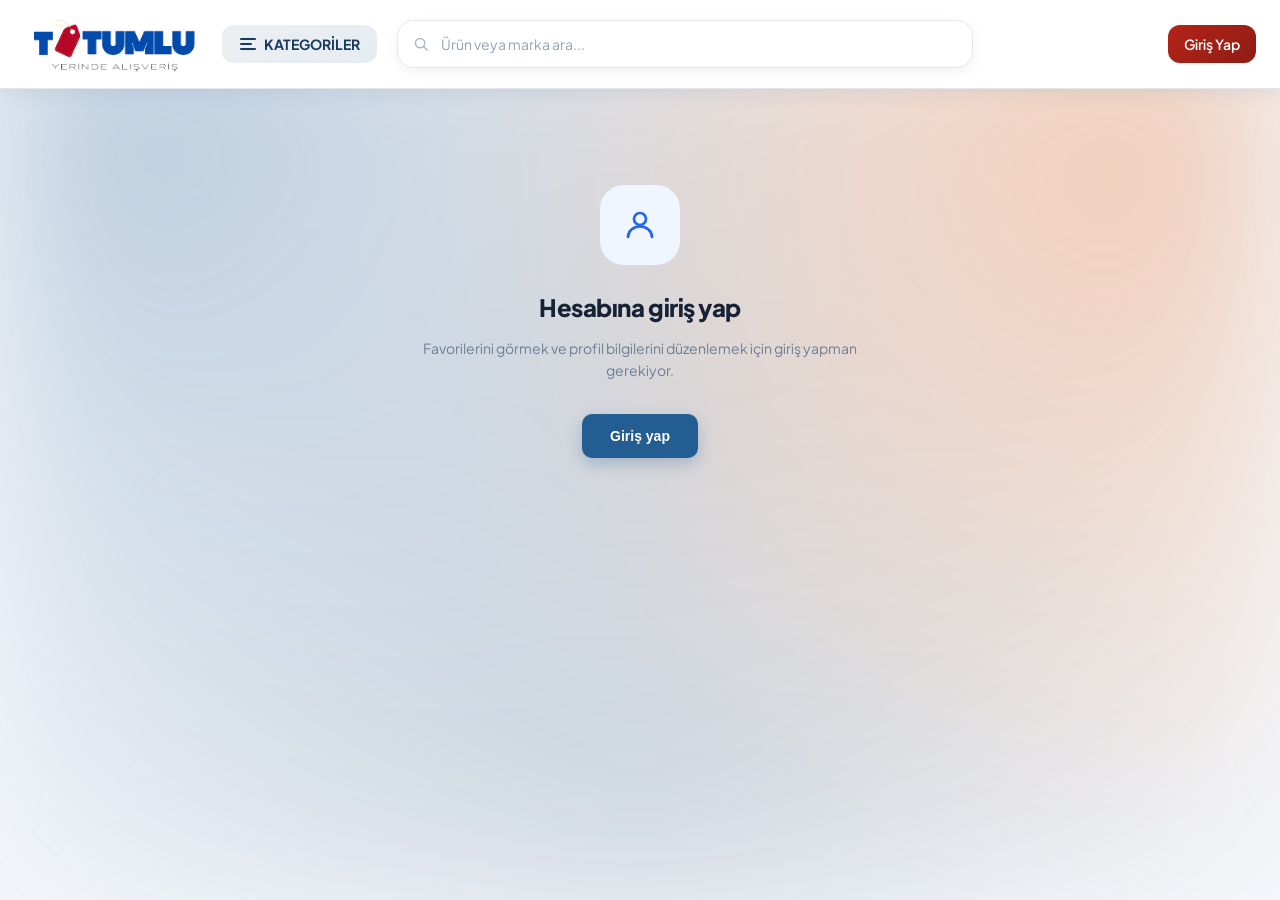
<file: PriceAggregator.Api/Frontend/account.html>
<!doctype html>
<html lang="tr">
  <head>
    <meta charset="UTF-8" />
    <meta name="viewport" content="width=device-width, initial-scale=1.0" />
    <title>Tutumlu — Hesabım</title>
    <link rel="preconnect" href="https://fonts.googleapis.com" />
    <link rel="preconnect" href="https://fonts.gstatic.com" crossorigin />
    <link
      href="https://fonts.googleapis.com/css2?family=Plus+Jakarta+Sans:wght@400;500;600;700;800&display=swap"
      rel="stylesheet"
    />
    <link rel="stylesheet" href="css/pages/main.css" />
  </head>
  <body>
    <div class="header-wrap">
      <header class="site-header">
        <div class="header-inner">
          <a href="index.html" class="logo">
            <img src="assets/logo.png" alt="Tutumlu Logo" class="logo-image" />
          </a>

          <button type="button" id="categoryMenuTrigger" class="category-nav-trigger">
            <span class="category-hamburger">
              <span></span><span></span><span></span>
            </span>
            <span>KATEGORİLER</span>
          </button>

          <div class="search-bar-wrap">
            <form id="searchForm" class="search-bar" role="search">
              <svg class="search-icon" viewBox="0 0 16 16" fill="none">
                <circle cx="6.5" cy="6.5" r="5" stroke="currentColor" stroke-width="1.6" />
                <path d="M10.5 10.5L14 14" stroke="currentColor" stroke-width="1.6" stroke-linecap="round" />
              </svg>
              <input
                id="searchInput"
                type="search"
                placeholder="Ürün veya marka ara..."
                autocomplete="off"
              />
              <button type="submit" class="sr-only">Ara</button>
            </form>
            <div id="searchSuggestions" class="search-suggestions"></div>
          </div>

          <div class="header-actions">
            <button type="button" class="login-btn">Giriş Yap</button>
          </div>
        </div>
      </header>

      <div id="categoryMegaMenu" class="category-mega-menu">
        <div class="mega-menu-inner">
          <ul class="mega-col-0"></ul>
          <ul class="mega-col-1"></ul>
          <div class="mega-col-2">
            <p class="mega-col-2-title"></p>
            <ul class="mega-col-2-list"></ul>
          </div>
          <div class="mega-col-3"></div>
        </div>
        <div class="mega-quicklinks">
          <span class="mega-quicklinks-label">Hızlı Erişim</span>
          <button type="button" class="mega-quicklink">Organik Ürünler</button>
          <button type="button" class="mega-quicklink">Bebek &amp; Çocuk</button>
        </div>
      </div>
    </div>

    <main class="account-page">
      <!-- Logged-out state -->
      <div id="accountGuest" class="account-guest hidden">
        <div class="account-guest-icon">
          <svg width="36" height="36" viewBox="0 0 24 24" fill="none" stroke="currentColor" stroke-width="1.8" stroke-linecap="round" stroke-linejoin="round">
            <circle cx="12" cy="8" r="4" />
            <path d="M4 20c0-4 3.6-7 8-7s8 3 8 7" />
          </svg>
        </div>
        <h2>Hesabına giriş yap</h2>
        <p>Favorilerini görmek ve profil bilgilerini düzenlemek için giriş yapman gerekiyor.</p>
        <button type="button" id="accountGuestLoginBtn" class="account-guest-cta">Giriş yap</button>
      </div>

      <!-- Logged-in state -->
      <div id="accountLoggedIn" class="hidden">
        <div class="account-header">
          <div class="account-header-icon">
            <svg width="26" height="26" viewBox="0 0 24 24" fill="none" stroke="currentColor" stroke-width="2.2" stroke-linecap="round" stroke-linejoin="round">
              <circle cx="12" cy="8" r="4" />
              <path d="M4 20c0-4 3.6-7 8-7s8 3 8 7" />
            </svg>
          </div>
          <div>
            <p class="account-eyebrow">HESABIM</p>
            <h1 id="accountName" class="account-title"></h1>
            <p id="accountEmail" class="account-subtitle"></p>
          </div>
          <button type="button" id="accountLogoutBtn" class="account-logout-btn">Çıkış yap</button>
        </div>

        <div class="account-tabs">
          <button type="button" class="account-tab active" id="tabFavorites" data-tab="favorites">
            <svg width="16" height="16" viewBox="0 0 24 24" fill="currentColor" stroke="none">
              <path d="M20.84 4.61a5.5 5.5 0 0 0-7.78 0L12 5.67l-1.06-1.06a5.5 5.5 0 0 0-7.78 7.78l1.06 1.06L12 21.23l7.78-7.78 1.06-1.06a5.5 5.5 0 0 0 0-7.78z" />
            </svg>
            Favorilerim
            <span id="favoritesCountBadge" class="account-tab-badge hidden">0</span>
          </button>
          <button type="button" class="account-tab" id="tabProfile" data-tab="profile">
            <svg width="16" height="16" viewBox="0 0 24 24" fill="none" stroke="currentColor" stroke-width="2.2" stroke-linecap="round" stroke-linejoin="round">
              <path d="M11 4H4a2 2 0 0 0-2 2v14a2 2 0 0 0 2 2h14a2 2 0 0 0 2-2v-7" />
              <path d="M18.5 2.5a2.121 2.121 0 0 1 3 3L12 15l-4 1 1-4 9.5-9.5z" />
            </svg>
            Profil Bilgilerim
          </button>
        </div>

        <!-- Favorites tab -->
        <section id="favoritesPanel" class="account-panel">
          <div id="favoritesEmpty" class="account-empty-state hidden">
            <div class="account-empty-icon">
              <svg width="36" height="36" viewBox="0 0 24 24" fill="none" stroke="#90b4d4" stroke-width="1.8" stroke-linecap="round" stroke-linejoin="round">
                <path d="M20.84 4.61a5.5 5.5 0 0 0-7.78 0L12 5.67l-1.06-1.06a5.5 5.5 0 0 0-7.78 7.78l1.06 1.06L12 21.23l7.78-7.78 1.06-1.06a5.5 5.5 0 0 0 0-7.78z" />
              </svg>
            </div>
            <h3>Henüz favori eklemediniz</h3>
            <p>Favorilediğin ürünler burada listelenecek.</p>
            <a href="index.html" class="account-empty-cta">Ürünlere göz at</a>
          </div>
          <div id="favoritesHeader" class="account-section-header hidden">
            <div>
              <p class="account-section-eyebrow">TAKİP LİSTESİ</p>
              <h2>Favori ürünlerim</h2>
            </div>
            <span id="favoritesCount" class="account-section-count"></span>
          </div>
          <div id="favoritesGrid" class="product-grid"></div>
        </section>

        <!-- Profile tab -->
        <section id="profilePanel" class="account-panel hidden">
          <div class="account-section-header">
            <div>
              <p class="account-section-eyebrow">KİŞİSEL BİLGİLER</p>
              <h2>Profil bilgilerim</h2>
            </div>
            <button type="button" id="profileEditBtn" class="account-edit-btn">
              <svg width="15" height="15" viewBox="0 0 24 24" fill="none" stroke="currentColor" stroke-width="2.2" stroke-linecap="round" stroke-linejoin="round">
                <path d="M11 4H4a2 2 0 0 0-2 2v14a2 2 0 0 0 2 2h14a2 2 0 0 0 2-2v-7" />
                <path d="M18.5 2.5a2.121 2.121 0 0 1 3 3L12 15l-4 1 1-4 9.5-9.5z" />
              </svg>
              Düzenle
            </button>
          </div>

          <p id="profileSavedMsg" class="account-saved-msg hidden">Profil bilgilerin başarıyla güncellendi.</p>
          <p id="profileErrorMsg" class="account-error-msg hidden"></p>

          <form id="profileForm" class="account-card">
            <div class="account-avatar-strip">
              <div id="profileAvatar" class="account-avatar"></div>
              <div>
                <p id="profileAvatarName" class="account-avatar-name"></p>
                <p class="account-avatar-tag">Üye · Tutumlu</p>
              </div>
            </div>

            <div class="account-fields">
              <label class="account-field">
                Ad
                <input type="text" id="profileName" placeholder="Adınız" disabled />
              </label>
              <label class="account-field">
                Soyad
                <input type="text" id="profileSurname" placeholder="Soyadınız" disabled />
              </label>
              <label class="account-field account-field-wide">
                E-posta adresi
                <input type="email" id="profileEmail" placeholder="ornek@mail.com" maxlength="255" disabled />
              </label>
              <label class="account-field">
                Telefon numarası
                <input type="tel" id="profilePhone" placeholder="05xxxxxxxxx" maxlength="11" inputmode="numeric" pattern="0?5[0-9]{9}" disabled />
              </label>
              <label class="account-field">
                Doğum tarihi
                <input type="date" id="profileBirthdate" disabled />
              </label>
              <label class="account-field account-field-wide">
                Şehir
                <select id="profileCity" disabled>
                  <option value="">Seçiniz</option>
                  <option>İstanbul</option>
                  <option>Ankara</option>
                  <option>İzmir</option>
                  <option>Bursa</option>
                  <option>Antalya</option>
                  <option>Adana</option>
                  <option>Gaziantep</option>
                  <option>Konya</option>
                  <option>Kayseri</option>
                  <option>Mersin</option>
                </select>
              </label>
            </div>

            <div id="profileActions" class="account-form-actions hidden">
              <button type="button" id="profileCancelBtn" class="account-cancel-btn">Vazgeç</button>
              <button type="submit" id="profileSaveBtn" class="account-save-btn">Değişiklikleri kaydet</button>
            </div>
          </form>
        </section>
      </div>
    </main>

    <div id="modal" class="modal hidden" role="dialog" aria-modal="true">
      <div class="modal-backdrop"></div>
      <div class="modal-content">
        <button id="closeModal" class="modal-close" aria-label="Kapat">
          <svg viewBox="0 0 24 24" fill="none" stroke="currentColor" stroke-width="2">
            <path d="M18 6 6 18M6 6l12 12" />
          </svg>
        </button>
        <h2 id="modalTitle" class="modal-title"></h2>
        <div class="modal-body">
          <div class="modal-col-offers">
            <p class="modal-subtitle">Mağaza fiyatları</p>
            <div id="offers" class="offers-list"></div>
          </div>
          <div class="modal-col-similar">
            <p class="modal-subtitle">Benzer ürünler</p>
            <div id="similarProducts" class="similar-product-list"></div>
          </div>
        </div>
      </div>
    </div>

    <div id="loginModal" class="login-modal hidden" role="dialog" aria-modal="true" aria-labelledby="loginModalTitle">
      <div class="login-modal-backdrop"></div>
      <div class="login-modal-content">
        <aside class="login-modal-aside">
          <div class="login-modal-aside-ring"></div>
          <div class="login-modal-aside-glow"></div>
          <div class="login-modal-aside-inner">
            <div class="login-modal-brand">
              <span class="login-modal-brand-icon">T</span>
              <span class="login-modal-brand-text">Tutumlu</span>
            </div>
            <div class="login-modal-aside-body">
              <p class="login-modal-eyebrow">AKILLI ALIŞVERİŞ</p>
              <h2 class="login-modal-headline">Fiyatları takip et, daha tutumlu alışveriş yap.</h2>
              <p class="login-modal-subtext">Favori ürünlerini kaydet, fiyat düştüğünde ilk sen haberdar ol.</p>
            </div>
            <div class="login-modal-perk"><span class="login-modal-perk-icon">✓</span> Ücretsiz hesap, zahmetsiz takip</div>
          </div>
        </aside>
        <section class="login-modal-form-section">
          <button type="button" id="closeLoginModal" class="login-modal-close" aria-label="Giriş ekranını kapat">
            <svg viewBox="0 0 24 24" fill="none" stroke="currentColor" stroke-width="2">
              <path d="M18 6 6 18M6 6l12 12" />
            </svg>
          </button>
          <div class="login-modal-form-wrap">
            <div class="login-modal-brand-mobile">
              <span class="login-modal-brand-icon">T</span>
            </div>
            <p id="loginModalEyebrow" class="login-modal-eyebrow-small">HOŞ GELDİN</p>
            <h1 id="loginModalTitle" class="login-modal-title">Giriş yap</h1>
            <p id="loginModalDesc" class="login-modal-desc">Hesabına giriş yaparak takip ettiğin fiyatlara ulaş.</p>

            <form id="loginForm" class="login-form" novalidate>
              <label id="loginNameField" class="login-field hidden">
                Ad
                <input type="text" id="loginName" placeholder="Adınız" autocomplete="given-name" />
              </label>
              <label id="loginSurnameField" class="login-field hidden">
                Soyad
                <input type="text" id="loginSurname" placeholder="Soyadınız" autocomplete="family-name" />
              </label>
              <label class="login-field">
                E-posta adresi
                <input type="email" id="loginEmail" required placeholder="ornek@mail.com" autocomplete="email" maxlength="255" />
              </label>
              <label id="loginPhoneField" class="login-field hidden">
                Telefon numarası
                <input type="tel" id="loginPhone" placeholder="05xxxxxxxxx" autocomplete="tel" maxlength="11" inputmode="numeric" pattern="0?5[0-9]{9}" />
              </label>
              <label id="loginBirthdateField" class="login-field hidden">
                Doğum tarihi
                <input type="date" id="loginBirthdate" />
              </label>
              <label id="loginCityField" class="login-field hidden">
                Şehir
                <select id="loginCity">
                  <option value="">Seçiniz</option>
                  <option>İstanbul</option>
                  <option>Ankara</option>
                  <option>İzmir</option>
                  <option>Bursa</option>
                  <option>Antalya</option>
                  <option>Adana</option>
                  <option>Gaziantep</option>
                  <option>Konya</option>
                  <option>Kayseri</option>
                  <option>Mersin</option>
                </select>
              </label>
              <label class="login-field">
                Şifre
                <div class="login-password-wrap">
                  <input type="password" id="loginPassword" required minlength="6" placeholder="Şifreni gir" autocomplete="current-password" />
                  <button type="button" id="toggleLoginPassword" class="login-password-toggle">Göster</button>
                </div>
              </label>
              <label id="loginPasswordConfirmField" class="login-field hidden">
                Şifre Tekrar
                <div class="login-password-wrap">
                  <input type="password" id="loginPasswordConfirm" minlength="6" placeholder="Şifreni tekrar gir" autocomplete="new-password" />
                  <button type="button" id="toggleLoginPasswordConfirm" class="login-password-toggle">Göster</button>
                </div>
              </label>
              <div class="login-form-row">
                <label class="login-remember">
                  <input type="checkbox" id="loginRemember" checked /> Beni hatırla
                </label>
                <button type="button" class="login-forgot">Şifremi unuttum</button>
              </div>
              <p id="loginFormMessage" class="login-form-message hidden"></p>
              <button type="submit" id="loginSubmitBtn" class="login-submit">Giriş yap</button>
            </form>

            <div class="login-divider"><span></span>veya<span></span></div>

            <button type="button" id="loginGoogleBtn" class="login-google-btn">
              <span class="login-google-icon">G</span> Google ile devam et
            </button>

            <p class="login-signup-text"><span id="loginSignupPrompt">Henüz hesabın yok mu?</span> <button type="button" id="loginSignupToggle" class="login-signup-link">Hemen kayıt ol</button></p>
          </div>
        </section>
      </div>
    </div>

    <div id="logoutModal" class="logout-modal hidden" role="dialog" aria-modal="true" aria-labelledby="logoutModalTitle">
      <div class="logout-modal-backdrop"></div>
      <div class="logout-modal-content">
        <div class="logout-modal-icon">
          <svg viewBox="0 0 24 24" fill="none" stroke="currentColor" stroke-width="2">
            <path d="M9 21H5a2 2 0 0 1-2-2V5a2 2 0 0 1 2-2h4" />
            <polyline points="16 17 21 12 16 7" />
            <line x1="21" y1="12" x2="9" y2="12" />
          </svg>
        </div>
        <h2 id="logoutModalTitle" class="logout-modal-title">Çıkış yapmak istiyor musun?</h2>
        <p class="logout-modal-desc">Takiplerin ve fiyat alarmların hesabında güvende kalacak.</p>
        <div class="logout-modal-actions">
          <button type="button" id="logoutCancelBtn" class="logout-cancel-btn">Vazgeç</button>
          <button type="button" id="logoutConfirmBtn" class="logout-confirm-btn">Çıkış yap</button>
        </div>
      </div>
    </div>

    <script type="module" src="js/pages/account.js"></script>
  </body>
</html>
</file>
<file: PriceAggregator.Api/Frontend/css/pages/main.css>
/* Entry stylesheet — index.html links only this file. Section files stay independently
   editable; this just fixes their load order (later files may rely on custom properties
   or base rules defined earlier). */
@import "../shared/base.css";
@import "../shared/layout.css";
@import "../modules/header.css";
@import "../modules/categoryMenu.css";
@import "../modules/homeHero.css";
@import "../modules/filters.css";
@import "../modules/productGrid.css";
@import "../modules/modal.css";
@import "../modules/loginModal.css";
@import "../modules/logoutModal.css";
@import "../modules/account.css";
@import "../shared/responsive.css";
</file>
